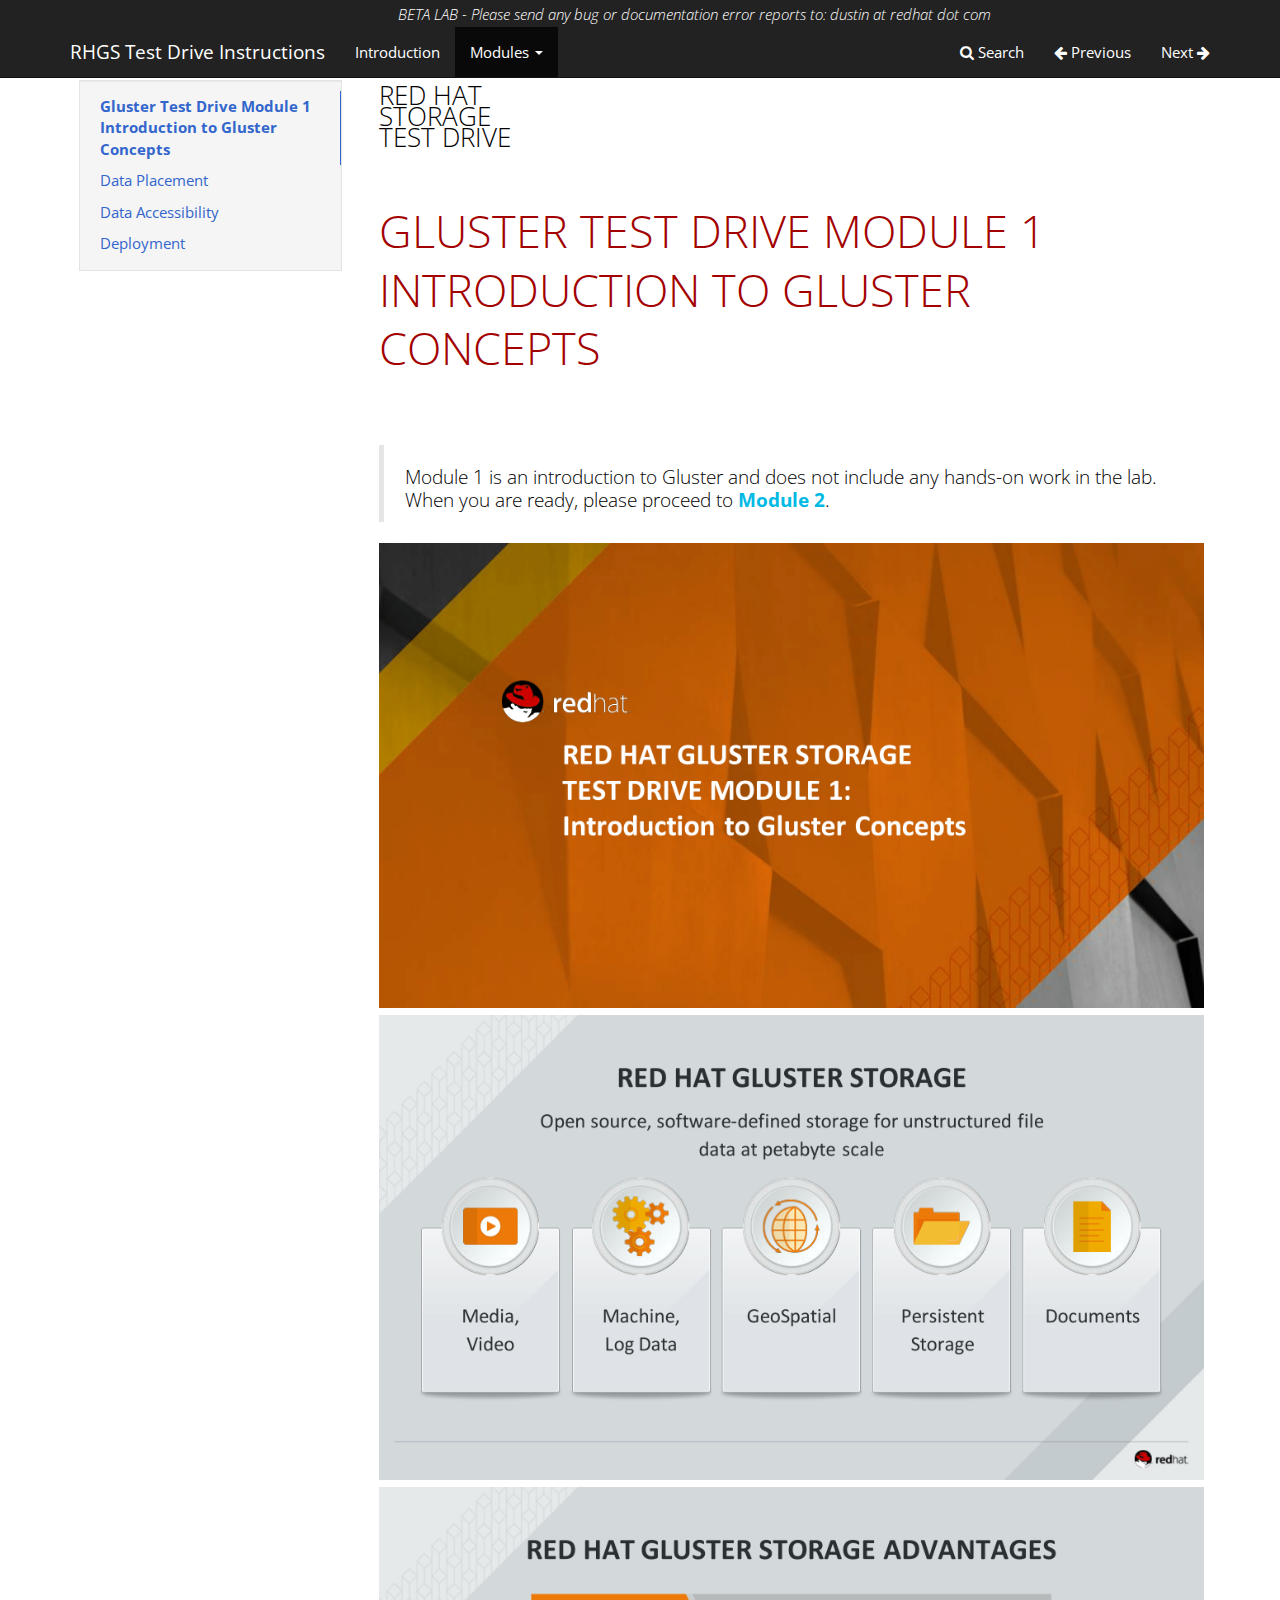
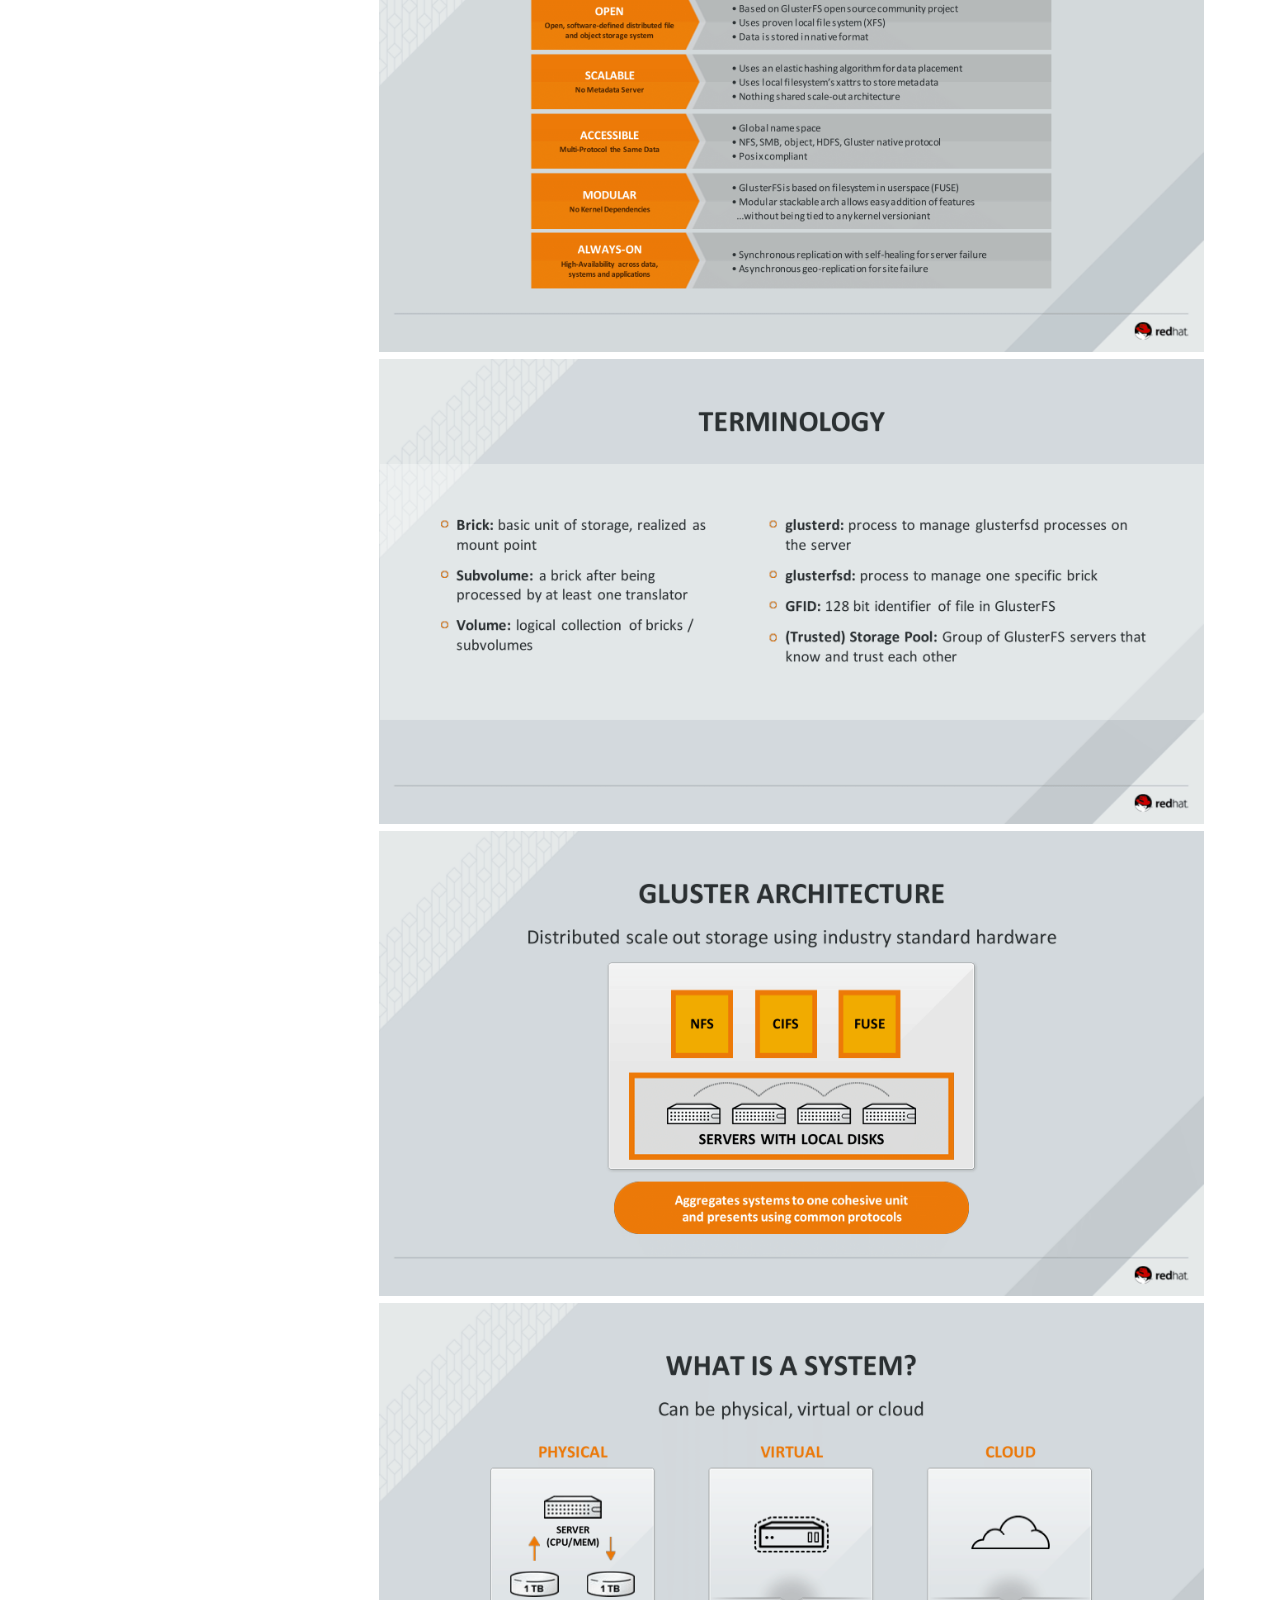
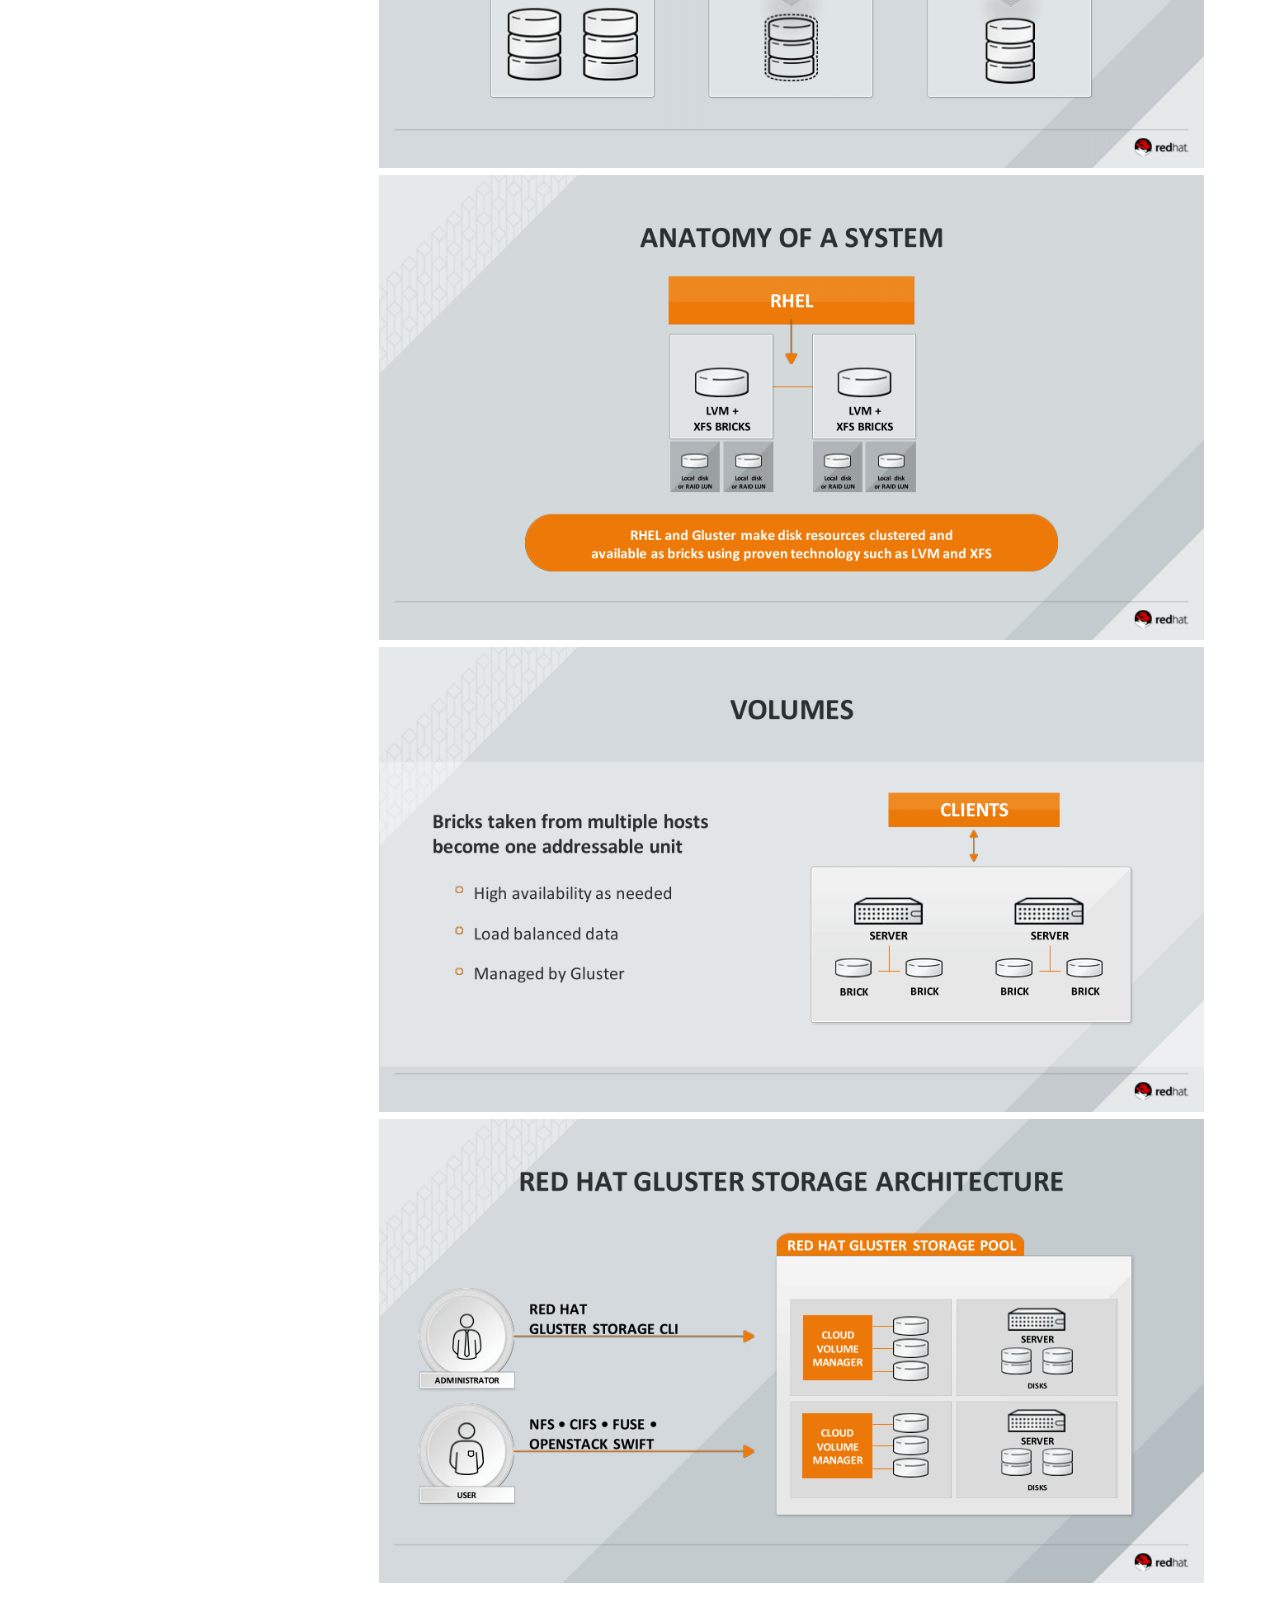
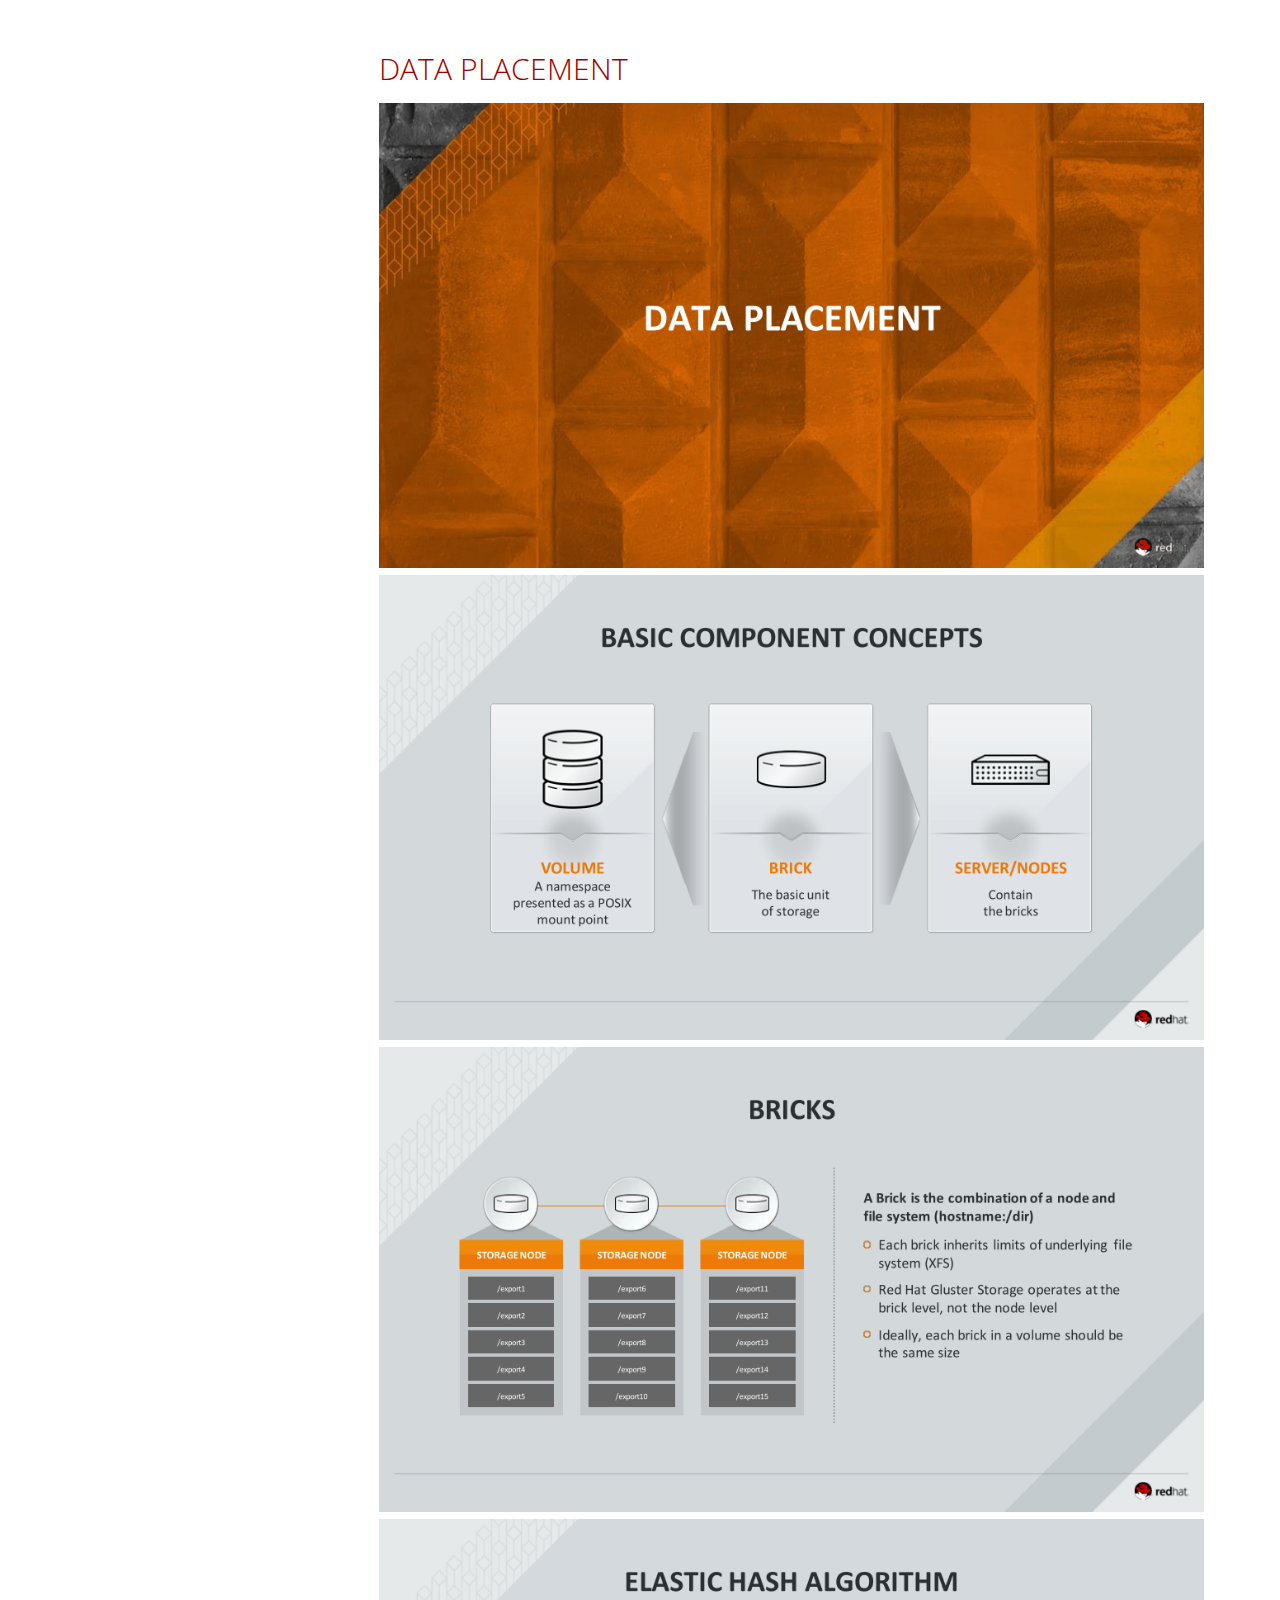
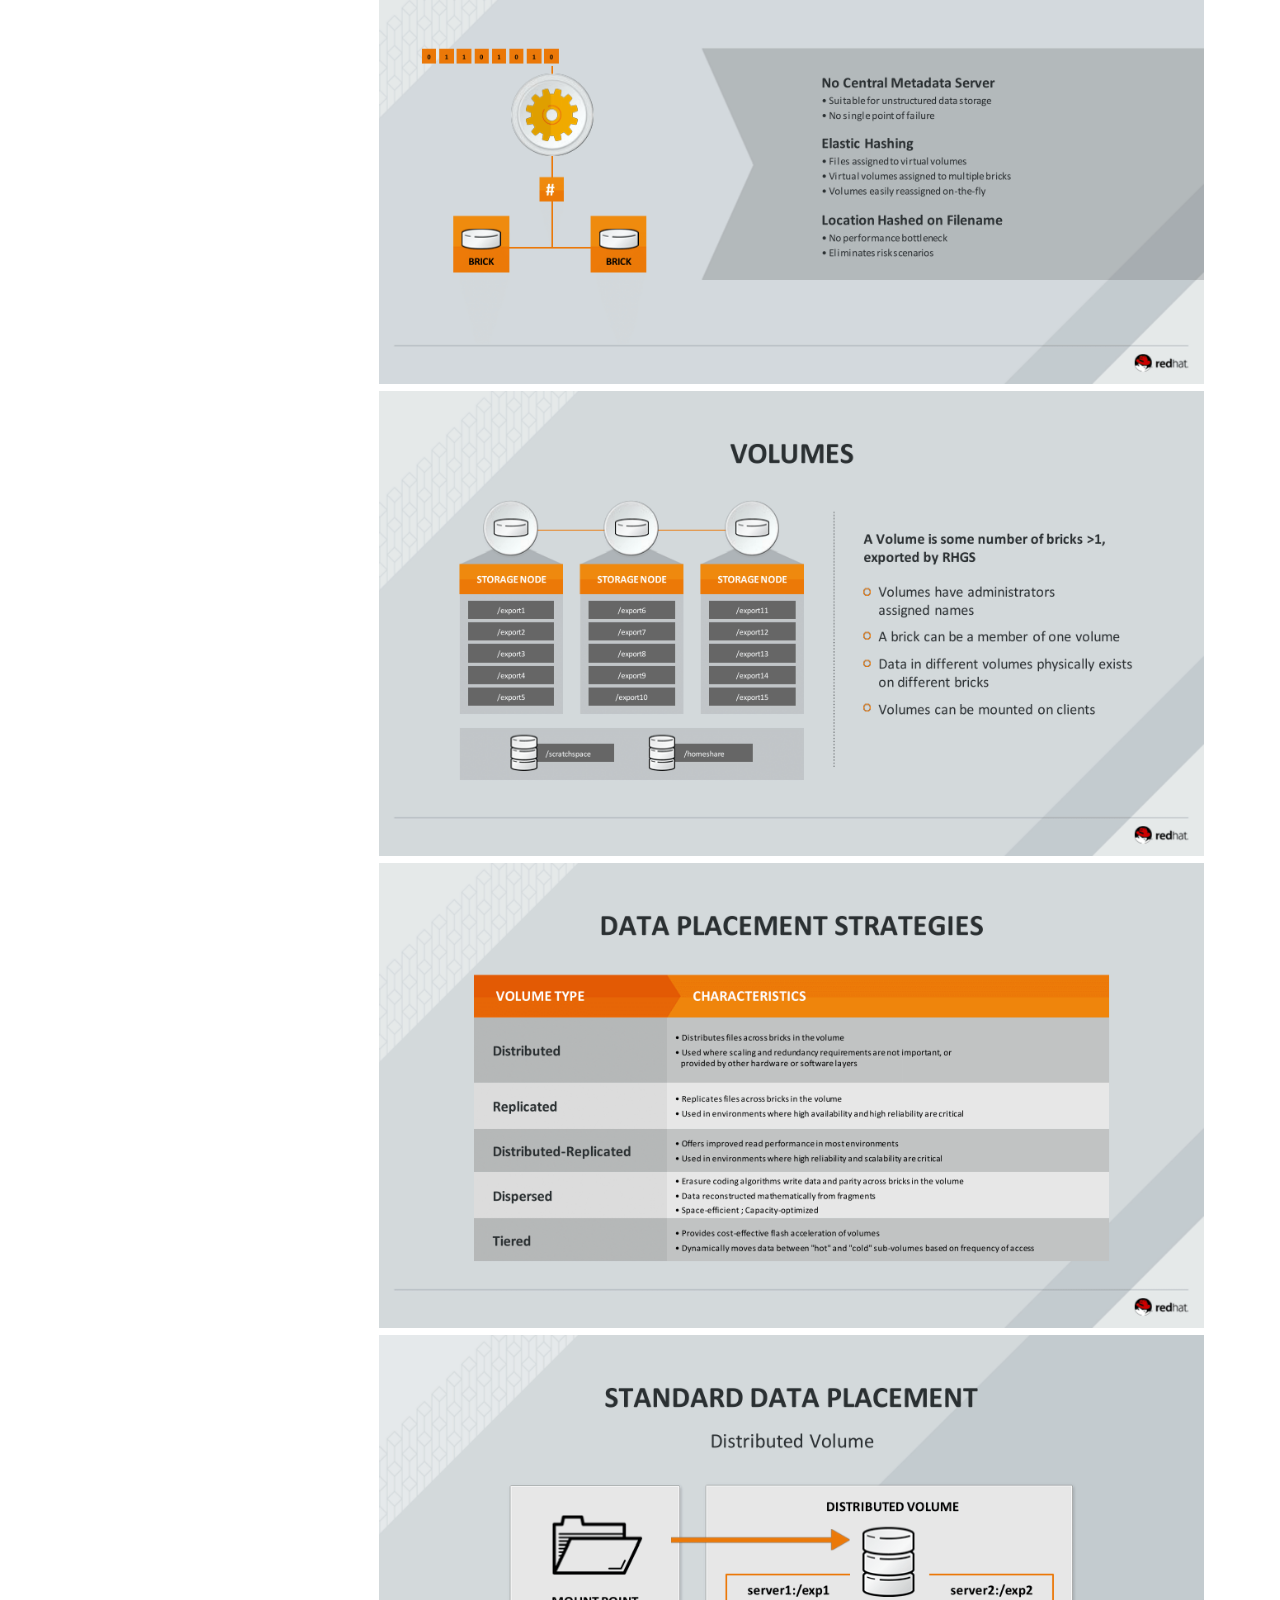
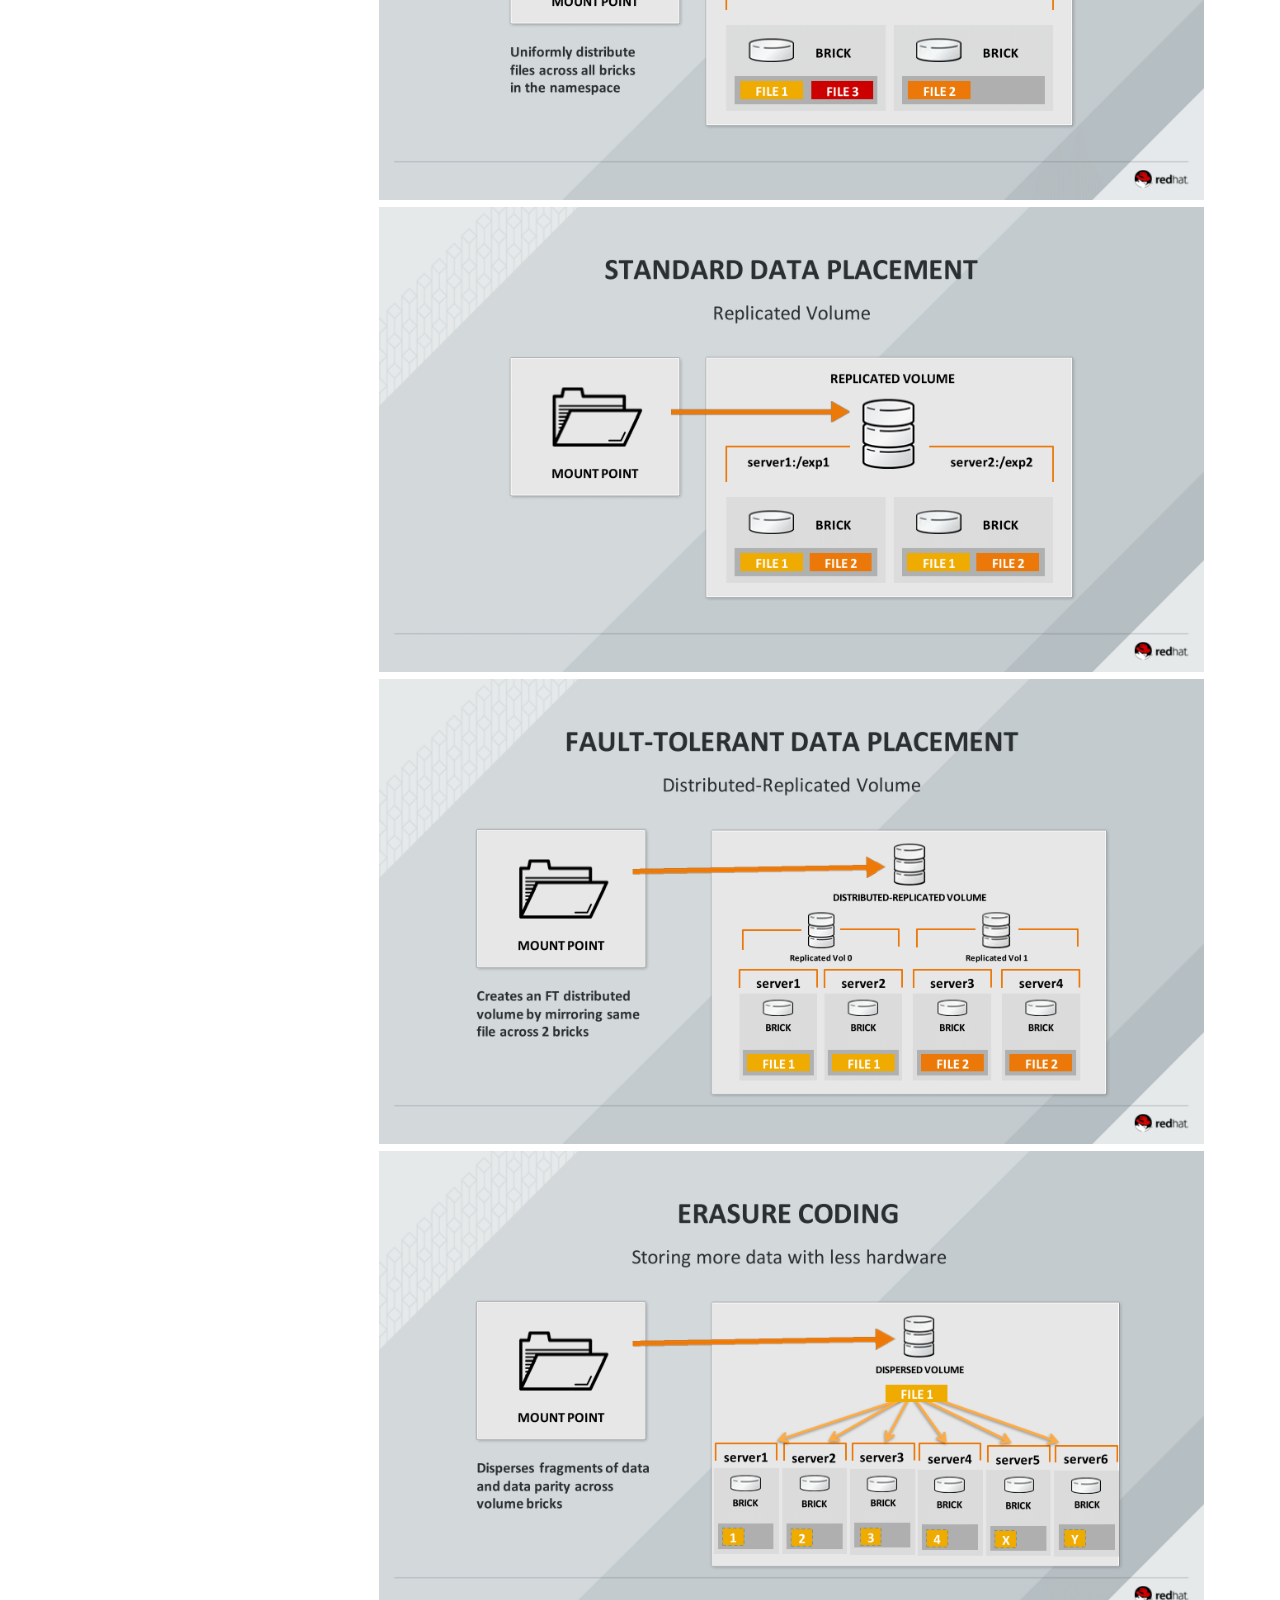
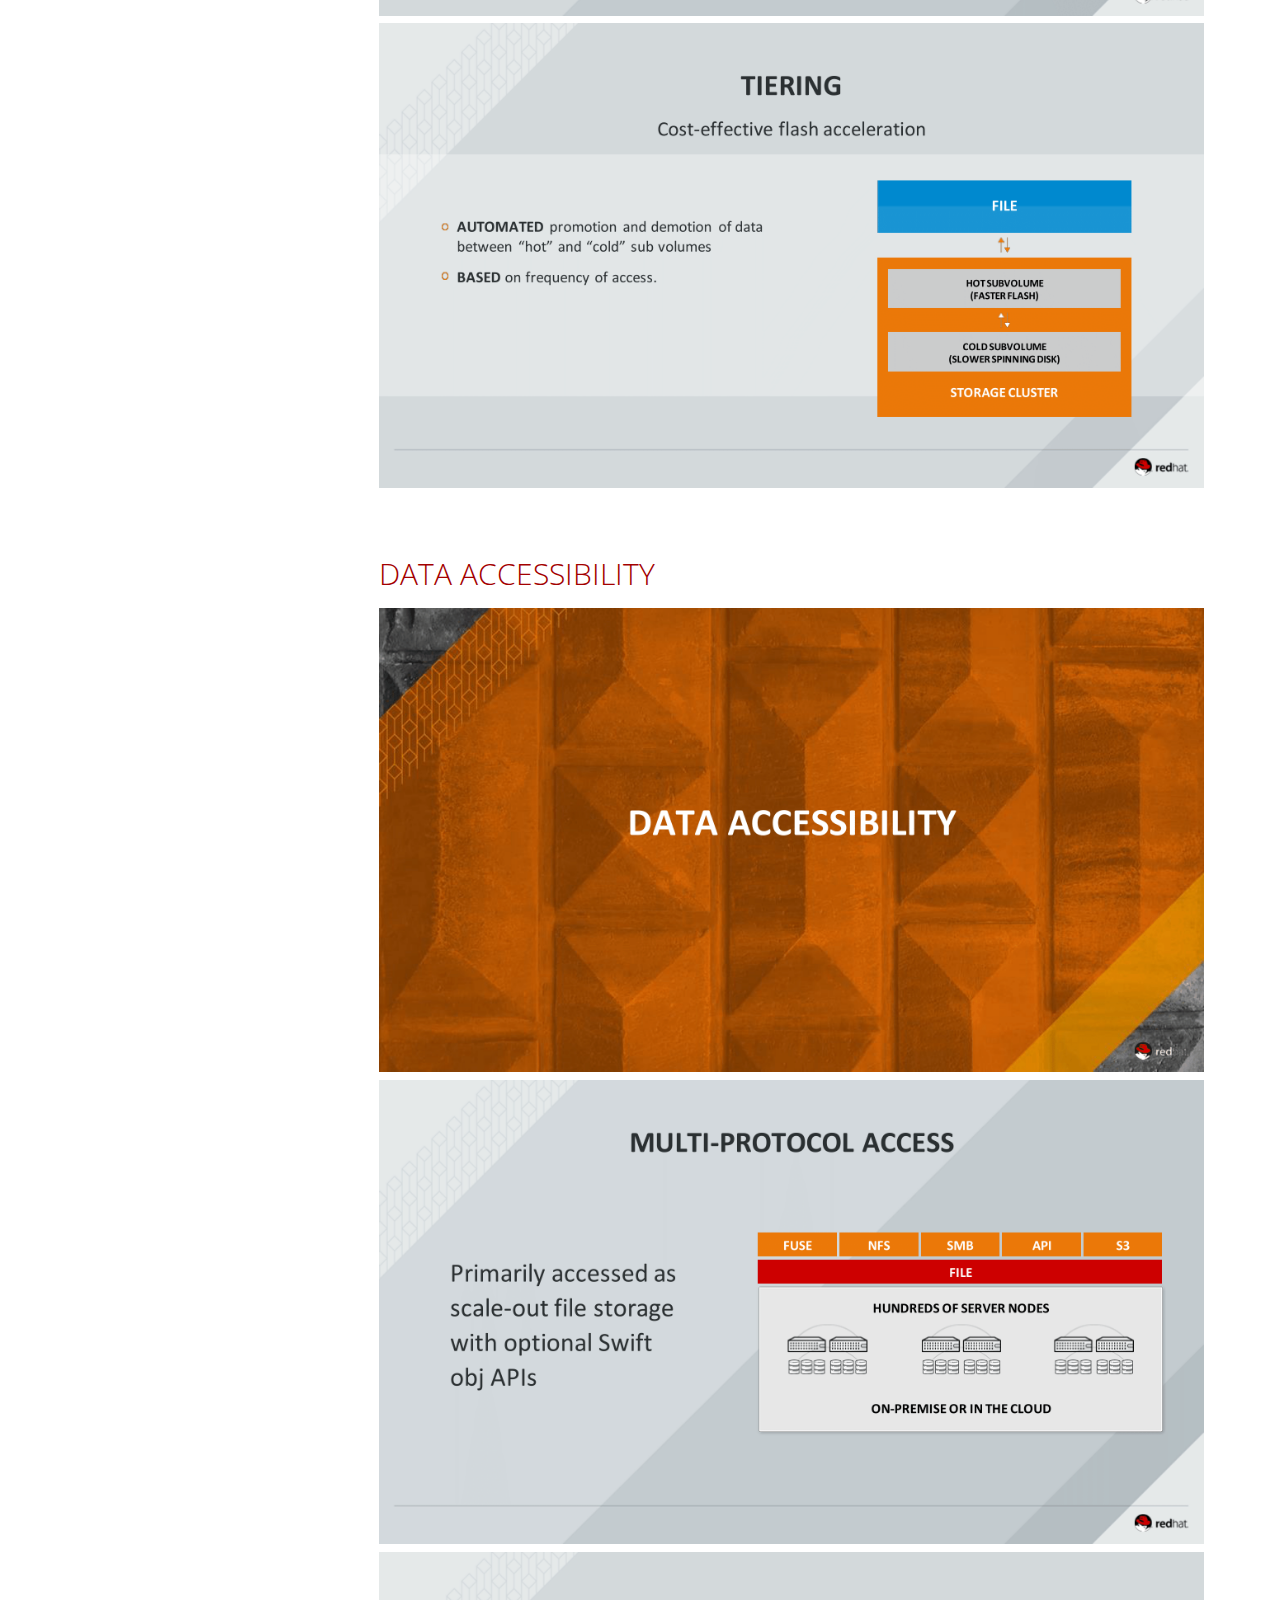
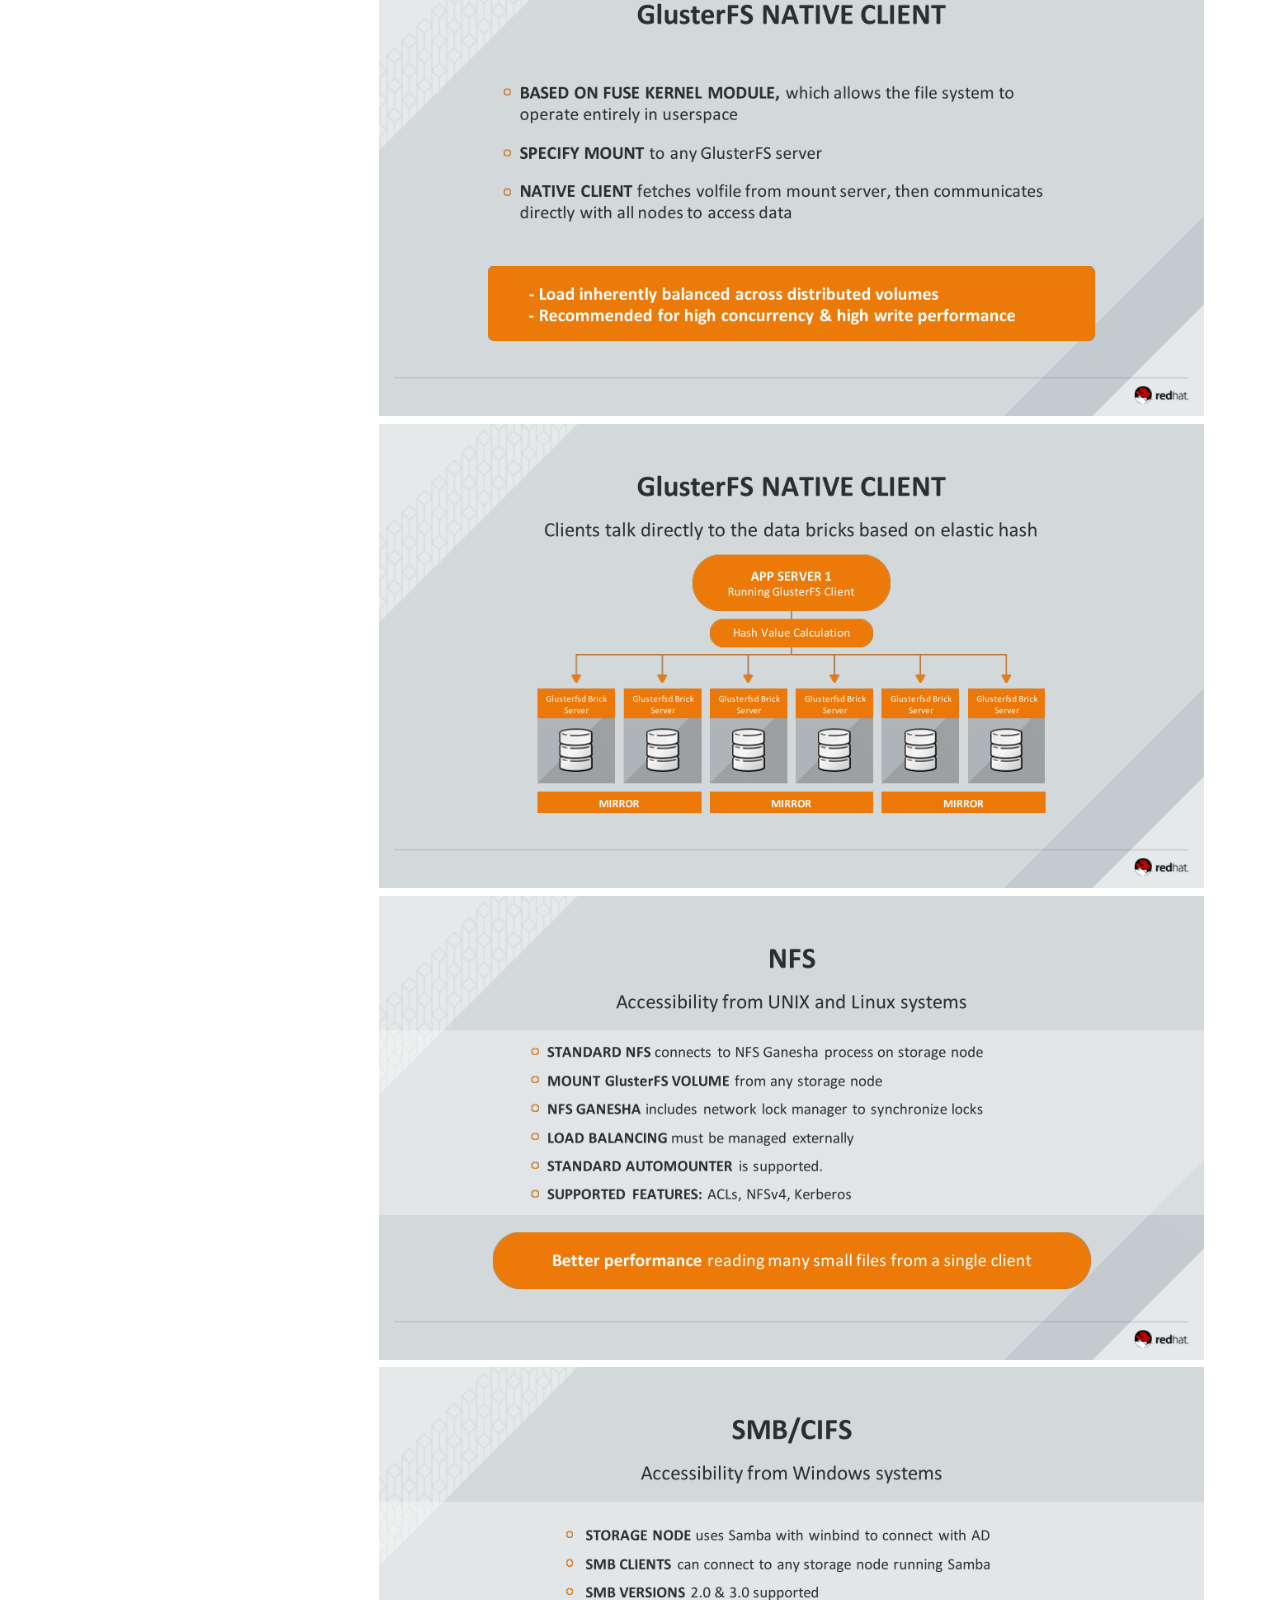
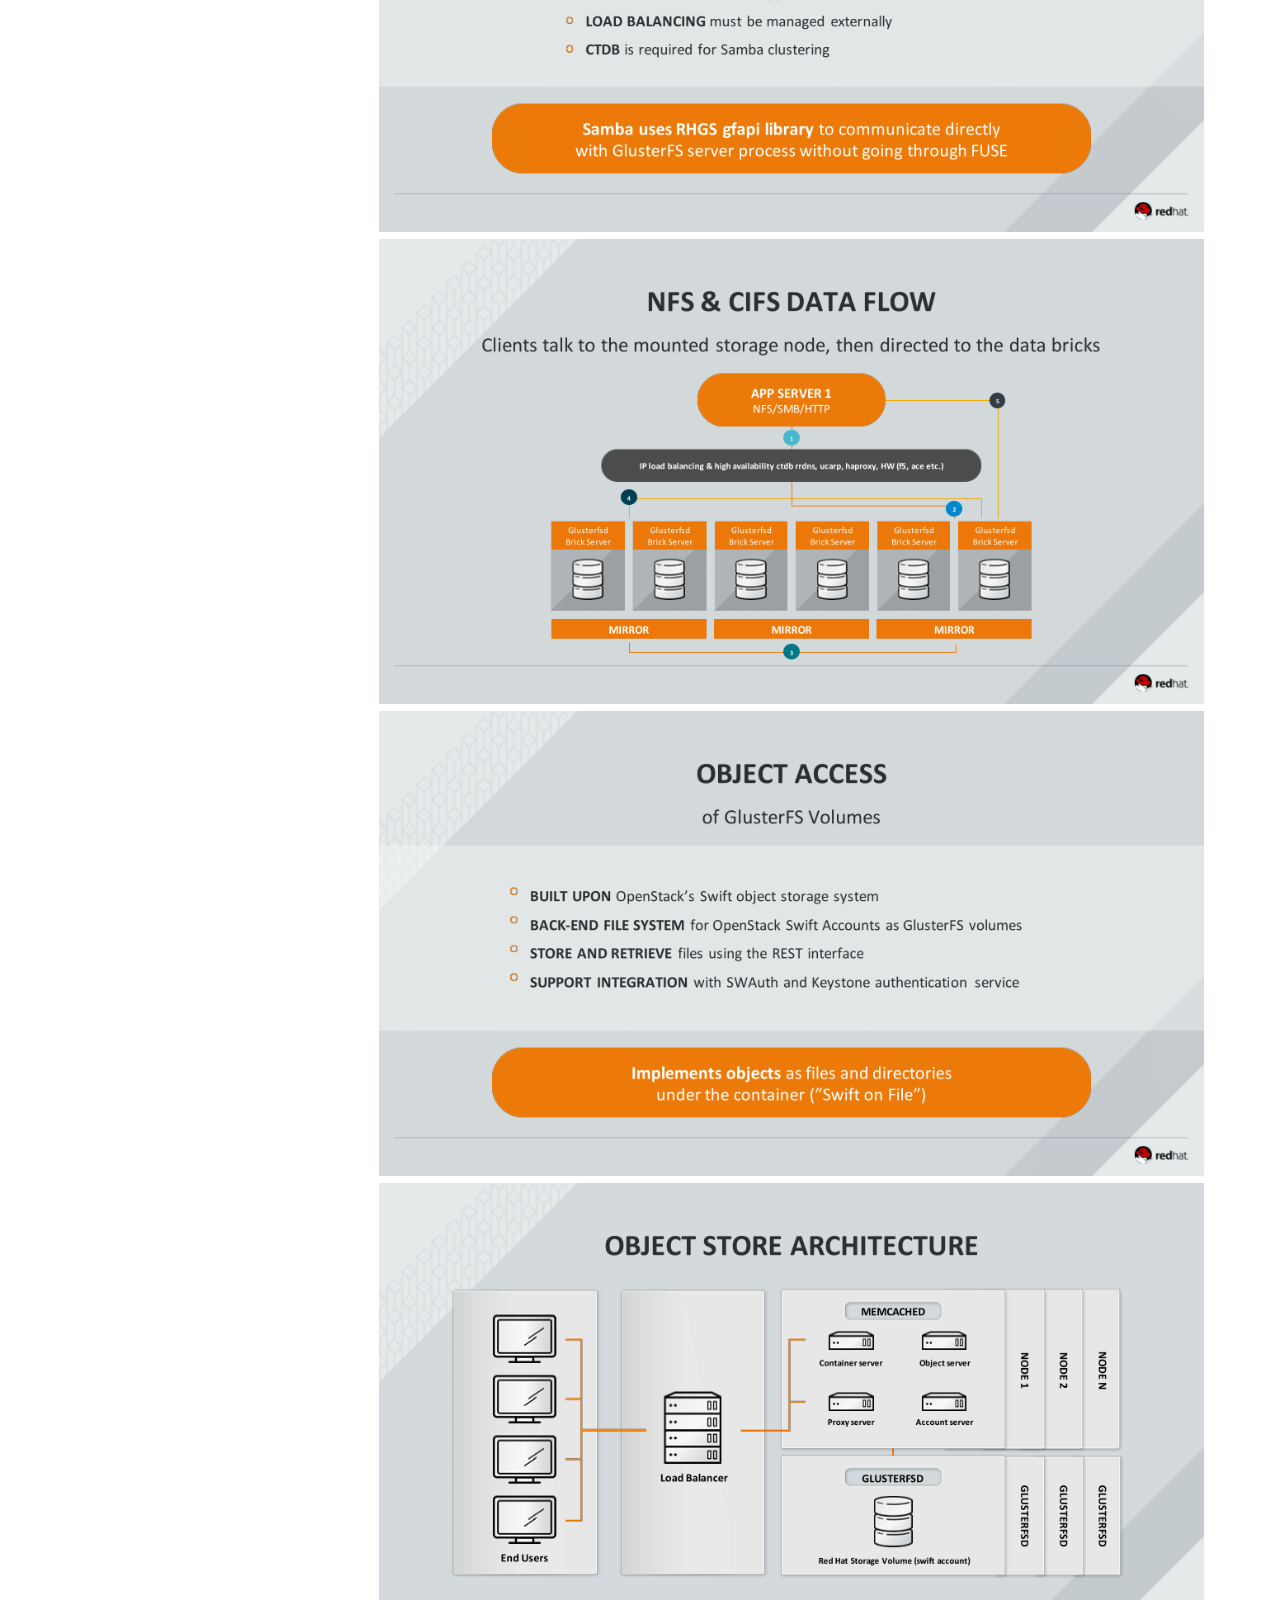
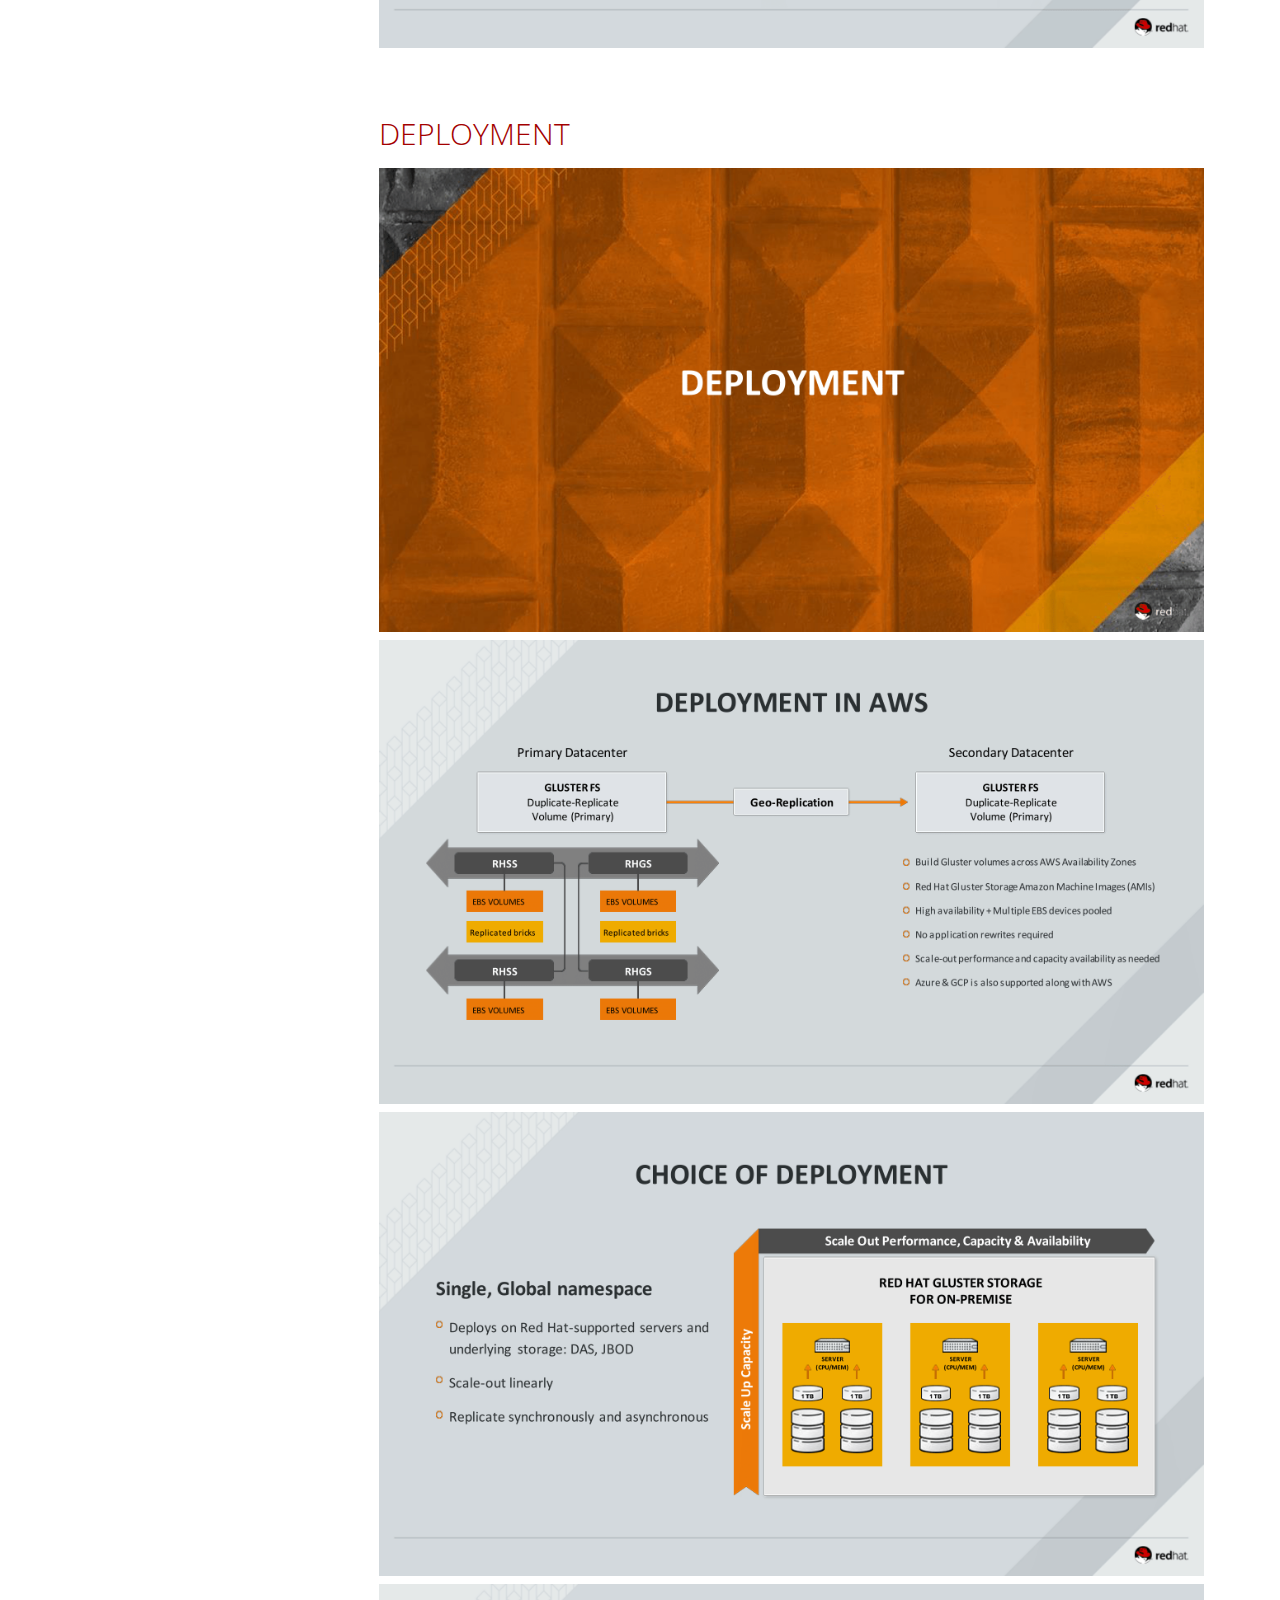
<file: gluster-module-1/index.html>
<!DOCTYPE html>
<html lang="en">
    <head>
        <meta charset="utf-8">
        <meta http-equiv="X-UA-Compatible" content="IE=edge">
        <meta name="viewport" content="width=device-width, initial-scale=1.0">
        
        
        
        <link rel="shortcut icon" href="../images/favicon.ico">
        

	<title>Module 1 - Introduction to Gluster concepts - RHGS Test Drive Instructions</title>

        <link href="../css/bootstrap-custom.min.css" rel="stylesheet">
        <link href="../css/font-awesome-4.0.3.css" rel="stylesheet">
        <link rel="stylesheet" href="../css/highlight.css">
        <link href="../css/base.css" rel="stylesheet">
        <link href="../extra.css" rel="stylesheet">

        <!-- HTML5 shim and Respond.js IE8 support of HTML5 elements and media queries -->
        <!--[if lt IE 9]>
            <script src="https://oss.maxcdn.com/libs/html5shiv/3.7.0/html5shiv.js"></script>
            <script src="https://oss.maxcdn.com/libs/respond.js/1.3.0/respond.min.js"></script>
        <![endif]-->

        
    </head>

    <body>

        <div class="navbar navbar-default navbar-fixed-top" role="navigation">
    <div class="container">

        <!-- Collapsed navigation -->
        <div class="navbar-header">
            <!-- Expander button -->
            <button type="button" class="navbar-toggle" data-toggle="collapse" data-target=".navbar-collapse">
                <span class="sr-only">Toggle navigation</span>
                <span class="icon-bar"></span>
                <span class="icon-bar"></span>
                <span class="icon-bar"></span>
            </button>

            <!-- Main title -->
            <a class="navbar-brand" href="..">RHGS Test Drive Instructions</a>
        </div>

        <!-- Expanded navigation -->
        <div class="navbar-collapse collapse">
            <!-- Main navigation -->
            <ul class="nav navbar-nav">
            
            
                <li >
                    <a href="..">Introduction</a>
                </li>
            
            
            
                <li class="dropdown active">
                    <a href="#" class="dropdown-toggle" data-toggle="dropdown">Modules <b class="caret"></b></a>
                    <ul class="dropdown-menu">
                    
                        
<li class="active">
    <a href="./">Module 1 - Introduction to Gluster concepts</a>
</li>

                    
                        
<li >
    <a href="../gluster-module-2/">Module 2 - Volume Setup and Client Access</a>
</li>

                    
                        
<li >
    <a href="../gluster-module-3/">Module 3 - Volume Operations and Administration</a>
</li>

                    
                        
<li >
    <a href="../gluster-module-4/">Module 4 - Disperse Volumes (Erasure Coding)</a>
</li>

                    
                        
<li >
    <a href="../gluster-module-5/">Module 5 - Tiered Volumes (Cache Tiering)</a>
</li>

                    
                    </ul>
                </li>
            
            
            </ul>

            <!-- Search, Navigation and Repo links -->
            <ul class="nav navbar-nav navbar-right">
                <li>
                    <a href="#" data-toggle="modal" data-target="#mkdocs_search_modal">
                        <i class="fa fa-search"></i> Search
                    </a>
                </li>
                <li >
                    <a rel="next" href="..">
                        <i class="fa fa-arrow-left"></i> Previous
                    </a>
                </li>
                <li >
                    <a rel="prev" href="../gluster-module-2/">
                        Next <i class="fa fa-arrow-right"></i>
                    </a>
                </li>
                
            </ul>
        </div>
    </div>
</div>

        <div class="container">
            <div class="col-md-3"><div class="bs-sidebar hidden-print affix well" role="complementary">
    <ul class="nav bs-sidenav">
    
        <li class="main active"><a href="#gluster-test-drive-module-1-introduction-to-gluster-concepts">Gluster Test Drive Module 1  Introduction to Gluster Concepts</a></li>
        
            <li><a href="#data-placement">Data Placement</a></li>
        
            <li><a href="#data-accessibility">Data Accessibility</a></li>
        
            <li><a href="#deployment">Deployment</a></li>
        
    
    </ul>
</div></div>
            <div class="col-md-9" role="main">

<h1 id="gluster-test-drive-module-1-introduction-to-gluster-concepts">Gluster Test Drive Module 1 <br/> Introduction to Gluster Concepts</h1>
<blockquote>
<p>Module 1 is an introduction to Gluster and does not include any hands-on work in the lab. When you are ready, please proceed to <a href="../gluster-module-2/"><strong>Module 2</strong></a>.</p>
</blockquote>
<p><img alt="" src="../images/RHS_Gluster_Test_Drive-Module_1-dblack-201610-01.png" /></p>
<p><img alt="" src="../images/RHS_Gluster_Test_Drive-Module_1-dblack-201610-02.png" /></p>
<p><img alt="" src="../images/RHS_Gluster_Test_Drive-Module_1-dblack-201610-03.png" /></p>
<p><img alt="" src="../images/RHS_Gluster_Test_Drive-Module_1-dblack-201610-04.png" /></p>
<p><img alt="" src="../images/RHS_Gluster_Test_Drive-Module_1-dblack-201610-05.png" /></p>
<p><img alt="" src="../images/RHS_Gluster_Test_Drive-Module_1-dblack-201610-06.png" /></p>
<p><img alt="" src="../images/RHS_Gluster_Test_Drive-Module_1-dblack-201610-07.png" /></p>
<p><img alt="" src="../images/RHS_Gluster_Test_Drive-Module_1-dblack-201610-08.png" /></p>
<p><img alt="" src="../images/RHS_Gluster_Test_Drive-Module_1-dblack-201610-09.png" /></p>
<h2 id="data-placement">Data Placement</h2>
<p><img alt="" src="../images/RHS_Gluster_Test_Drive-Module_1-dblack-201610-10.png" /></p>
<p><img alt="" src="../images/RHS_Gluster_Test_Drive-Module_1-dblack-201610-11.png" /></p>
<p><img alt="" src="../images/RHS_Gluster_Test_Drive-Module_1-dblack-201610-12.png" /></p>
<p><img alt="" src="../images/RHS_Gluster_Test_Drive-Module_1-dblack-201610-13.png" /></p>
<p><img alt="" src="../images/RHS_Gluster_Test_Drive-Module_1-dblack-201610-14.png" /></p>
<p><img alt="" src="../images/RHS_Gluster_Test_Drive-Module_1-dblack-201610-15.png" /></p>
<p><img alt="" src="../images/RHS_Gluster_Test_Drive-Module_1-dblack-201610-16.png" /></p>
<p><img alt="" src="../images/RHS_Gluster_Test_Drive-Module_1-dblack-201610-17.png" /></p>
<p><img alt="" src="../images/RHS_Gluster_Test_Drive-Module_1-dblack-201610-18.png" /></p>
<p><img alt="" src="../images/RHS_Gluster_Test_Drive-Module_1-dblack-201610-19.png" /></p>
<p><img alt="" src="../images/RHS_Gluster_Test_Drive-Module_1-dblack-201610-21.png" /></p>
<h2 id="data-accessibility">Data Accessibility</h2>
<p><img alt="" src="../images/RHS_Gluster_Test_Drive-Module_1-dblack-201610-22.png" /></p>
<p><img alt="" src="../images/RHS_Gluster_Test_Drive-Module_1-dblack-201610-23.png" /></p>
<p><img alt="" src="../images/RHS_Gluster_Test_Drive-Module_1-dblack-201610-24.png" /></p>
<p><img alt="" src="../images/RHS_Gluster_Test_Drive-Module_1-dblack-201610-25.png" /></p>
<p><img alt="" src="../images/RHS_Gluster_Test_Drive-Module_1-dblack-201610-26.png" /></p>
<p><img alt="" src="../images/RHS_Gluster_Test_Drive-Module_1-dblack-201610-27.png" /></p>
<p><img alt="" src="../images/RHS_Gluster_Test_Drive-Module_1-dblack-201610-28.png" /></p>
<p><img alt="" src="../images/RHS_Gluster_Test_Drive-Module_1-dblack-201610-29.png" /></p>
<p><img alt="" src="../images/RHS_Gluster_Test_Drive-Module_1-dblack-201610-30.png" /></p>
<h2 id="deployment">Deployment</h2>
<p><img alt="" src="../images/RHS_Gluster_Test_Drive-Module_1-dblack-201610-31.png" /></p>
<p><img alt="" src="../images/RHS_Gluster_Test_Drive-Module_1-dblack-201610-32.png" /></p>
<p><img alt="" src="../images/RHS_Gluster_Test_Drive-Module_1-dblack-201610-33.png" /></p>
<p><img alt="" src="../images/RHS_Gluster_Test_Drive-Module_1-dblack-201610-34.png" /></p>
<p><img alt="" src="../images/RHS_Gluster_Test_Drive-Module_1-dblack-201610-35.png" /></p></div>
        </div>

        <footer class="col-md-12">
            <hr>
            
                <center>Copyright ©2016 Red Hat, Inc.</center>
            
            <center>Documentation built with <a href="http://www.mkdocs.org/">MkDocs</a>.</center>
        </footer>

        <script src="../js/jquery-1.10.2.min.js"></script>
        <script src="../js/bootstrap-3.0.3.min.js"></script>
        <script src="../js/highlight.pack.js"></script>
        <script>var base_url = '..';</script>
        <script data-main="../mkdocs/js/search.js" src="../mkdocs/js/require.js"></script>
        <script src="../js/base.js"></script>

        <div class="modal" id="mkdocs_search_modal" tabindex="-1" role="dialog" aria-labelledby="Search Modal" aria-hidden="true">
            <div class="modal-dialog">
                <div class="modal-content">
                    <div class="modal-header">
                        <button type="button" class="close" data-dismiss="modal"><span aria-hidden="true">&times;</span><span class="sr-only">Close</span></button>
                        <h4 class="modal-title" id="exampleModalLabel">Search</h4>
                    </div>
                    <div class="modal-body">
                        <p>
                            From here you can search these documents. Enter
                            your search terms below.
                        </p>
                        <form role="form">
                            <div class="form-group">
                                <input type="text" class="form-control" placeholder="Search..." id="mkdocs-search-query">
                            </div>
                        </form>
                        <div id="mkdocs-search-results"></div>
                    </div>
                    <div class="modal-footer">
                    </div>
                </div>
            </div>
        </div>
    </body>
</html>
</file>
<file: css/highlight.css>
/*
This is the GitHub theme for highlight.js

github.com style (c) Vasily Polovnyov <vast@whiteants.net>

*/

.hljs {
  display: block;
  overflow-x: auto;
  padding: 0.5em;
  color: #333;
  -webkit-text-size-adjust: none;
}

.hljs-comment,
.diff .hljs-header,
.hljs-javadoc {
  color: #998;
  font-style: italic;
}

.hljs-keyword,
.css .rule .hljs-keyword,
.hljs-winutils,
.nginx .hljs-title,
.hljs-subst,
.hljs-request,
.hljs-status {
  color: #333;
  font-weight: bold;
}

.hljs-number,
.hljs-hexcolor,
.ruby .hljs-constant {
  color: #008080;
}

.hljs-string,
.hljs-tag .hljs-value,
.hljs-phpdoc,
.hljs-dartdoc,
.tex .hljs-formula {
  color: #d14;
}

.hljs-title,
.hljs-id,
.scss .hljs-preprocessor {
  color: #900;
  font-weight: bold;
}

.hljs-list .hljs-keyword,
.hljs-subst {
  font-weight: normal;
}

.hljs-class .hljs-title,
.hljs-type,
.vhdl .hljs-literal,
.tex .hljs-command {
  color: #458;
  font-weight: bold;
}

.hljs-tag,
.hljs-tag .hljs-title,
.hljs-rule .hljs-property,
.django .hljs-tag .hljs-keyword {
  color: #000080;
  font-weight: normal;
}

.hljs-attribute,
.hljs-variable,
.lisp .hljs-body,
.hljs-name {
  color: #008080;
}

.hljs-regexp {
  color: #009926;
}

.hljs-symbol,
.ruby .hljs-symbol .hljs-string,
.lisp .hljs-keyword,
.clojure .hljs-keyword,
.scheme .hljs-keyword,
.tex .hljs-special,
.hljs-prompt {
  color: #990073;
}

.hljs-built_in {
  color: #0086b3;
}

.hljs-preprocessor,
.hljs-pragma,
.hljs-pi,
.hljs-doctype,
.hljs-shebang,
.hljs-cdata {
  color: #999;
  font-weight: bold;
}

.hljs-deletion {
  background: #fdd;
}

.hljs-addition {
  background: #dfd;
}

.diff .hljs-change {
  background: #0086b3;
}

.hljs-chunk {
  color: #aaa;
}
</file>
<file: css/base.css>
body {
    padding-top: 70px;
}

/*
 * The code below adds some padding to the top of the current anchor target so
 * that, when navigating to it, the header isn't hidden by the navbar at the
 * top. This is especially complicated because we want to *remove* the padding
 * after navigation so that hovering over the header shows the permalink icon
 * correctly. Thus, we create a CSS animation to remove the extra padding after
 * a second. We have two animations so that navigating to an anchor within the
 * page always restarts the animation.
 *
 * See <https://github.com/mkdocs/mkdocs/issues/843> for more details.
 */
:target::before {
    content: "";
    display: block;
    margin-top: -75px;
    height: 75px;
    pointer-events: none;
    animation: 0s 1s forwards collapse-anchor-padding-1;
}

body.clicky :target::before {
    animation-name: collapse-anchor-padding-2;
}

@keyframes collapse-anchor-padding-1 {
    to {
        margin-top: 0;
        height: 0;
    }
}

@keyframes collapse-anchor-padding-2 {
    to {
        margin-top: 0;
        height: 0;
    }
}

ul.nav li.main {
    font-weight: bold;
}

div.col-md-3 {
    padding-left: 0;
}

div.col-md-9 {
    padding-bottom: 100px;
}

div.source-links {
    float: right;
}

div.col-md-9 img {
    max-width: 100%;
}

code {
    padding: 1px 3px;
    background: #f5f5f5;
    border: solid 1px #ccc;
    color: #333;
}

pre code {
    background: transparent;
    border: none;
}

a > code {
    color: #007fff;
}

a > code:hover, a > code:focus {
    color: #0059b3;
}

/*
 * Side navigation
 *
 * Scrollspy and affixed enhanced navigation to highlight sections and secondary
 * sections of docs content.
 */

/* By default it's not affixed in mobile views, so undo that */
.bs-sidebar.affix {
    position: static;
}

.bs-sidebar.well {
    padding: 0;
}

/* First level of nav */
.bs-sidenav {
    margin-top: 30px;
    margin-bottom: 30px;
    padding-top:    10px;
    padding-bottom: 10px;
    border-radius: 5px;
}

/* All levels of nav */
.bs-sidebar .nav > li > a {
    display: block;
    padding: 5px 20px;
    z-index: 1;
}
.bs-sidebar .nav > li > a:hover,
.bs-sidebar .nav > li > a:focus {
    text-decoration: none;
    border-right: 1px solid;
}
.bs-sidebar .nav > .active > a,
.bs-sidebar .nav > .active:hover > a,
.bs-sidebar .nav > .active:focus > a {
    font-weight: bold;
    background-color: transparent;
    border-right: 1px solid;
}

/* Nav: second level (shown on .active) */
.bs-sidebar .nav .nav {
    display: none; /* Hide by default, but at >768px, show it */
    margin-bottom: 8px;
}
.bs-sidebar .nav .nav > li > a {
    padding-top:    3px;
    padding-bottom: 3px;
    padding-left: 30px;
    font-size: 90%;
}

/* Show and affix the side nav when space allows it */
@media (min-width: 992px) {
    .bs-sidebar .nav > .active > ul {
        display: block;
    }
    /* Widen the fixed sidebar */
    .bs-sidebar.affix,
    .bs-sidebar.affix-bottom {
        width: 213px;
    }
    .bs-sidebar.affix {
        position: fixed; /* Undo the static from mobile first approach */
        top: 80px;
    }
    .bs-sidebar.affix-bottom {
        position: absolute; /* Undo the static from mobile first approach */
    }
    .bs-sidebar.affix-bottom .bs-sidenav,
    .bs-sidebar.affix .bs-sidenav {
        margin-top: 0;
        margin-bottom: 0;
    }
}
@media (min-width: 1200px) {
    /* Widen the fixed sidebar again */
    .bs-sidebar.affix-bottom,
    .bs-sidebar.affix {
        width: 263px;
    }
}

.headerlink {
    display: none;
    padding-left: .5em;
}

h1:hover .headerlink, h2:hover .headerlink, h3:hover .headerlink, h4:hover .headerlink, h5:hover .headerlink, h6:hover .headerlink{
    display:inline-block;
}

/* display submenu relative to parent*/
.dropdown-submenu {
    position: relative;
}

/* sub menu stlye */
.dropdown-submenu>.dropdown-menu {
    top: 0;
    left: 100%;
    margin-top: 0px;
    margin-left: -1px;
}

/* display sub menu on hover*/
.dropdown-submenu:hover>.dropdown-menu {
    display: block;
}

/* little arrow */
.dropdown-submenu>a:after {
    display: block;
    content: " ";
    float: right;
    width: 0;
    height: 0;
    border-color: transparent;
    border-style: solid;
    border-width: 5px 0 5px 5px;
    border-left-color: #999999;
    margin-top: 5px;
    margin-right: -10px;
}

/* little arrow of parent menu */
.dropdown-submenu:hover>a:after {
    border-left-color: #404040;
}
</file>
<file: extra.css>
/* Shared CSS for mkdocs; adapted from CSS for AsciiDoc */
/* Customized for Red Hat CSA team by dblack */

/* Default font. */
body {
  font-family: "Open Sans","liberation sans", "Myriad ", "Bitstream Vera Sans", "Lucida Grande", "Luxi Sans", "Trebuchet MS", helvetica, verdana, arial, sans-serif;
  font-size: 1.5em;
  color: #000000;
  text-rendering: optimizeLegibility;
}

/* Beta lab bug reporting header */
div.navbar.navbar-default.navbar-fixed-top:before {
    content: "BETA LAB - Please send any bug or documentation error reports to: dustin at redhat dot com";
    white-space: pre;
    display: block;
    font-family: "Overpass","Open Sans","Helvetica Neue",sans-serif;
    font-weight: 300;
    color: #000000;
    line-height: 80%;
    margin-bottom: .5em;
    margin-top: .5em;
    text-align: center !important;
    text-rendering: optimizeLegibility;
    font-style: italic;
    margin-left: 7.2em;
    color: #fff;
}

div.col-md-9:before{
  content: "RED HAT \A STORAGE \A TEST DRIVE";
  white-space: pre;
  display: block;
  font-family: "Overpass","Open Sans","Helvetica Neue",sans-serif;
  font-weight: 300;
  text-transform: uppercase;
  color: #000000;
  font-size: 1.75em;
  line-height: 80%;
  margin-bottom: 1.02857em;
/*  margin-top: 2.05714em; */
/*  padding-top: 0.75em; */
  text-align: left !important;
  width: 10em;
  text-rendering: optimizeLegibility;
}

/* Title font. */
h1, h2, h3, h4, h5, h6,
div.title, caption.title,
thead, p.table.header,
#toctitle,
#author, #revnumber, #revdate, #revremark,
#footer {
  font-family: "Overpass", "Open Sans","liberation sans", "Myriad ", "Bitstream Vera Sans", "Lucida Grande", "Luxi Sans", "Trebuchet MS", helvetica, verdana, arial, sans-serif;
  font-weight: 300;
}

body {
  margin: 1em 5% 1em 5%;
}

a:link {
  color: #3366cc;
  text-decoration: none;
}
a:visited {
  color: #003366;
}
a:hover {
  text-decoration: underline;
}

em {
  font-style: italic;
}

strong {
  font-weight: bold;
  color: #00b9e4;
}

h1, h2, h3, h4, h5, h6 {
  color: #a30000;
  margin-top: 1.2em;
  margin-bottom: 0.5em;
  line-height: 1.3;
}

h1, h2, h3 {
  text-transform: uppercase;
}

//h2, h3 {
  //border-bottom: 2px solid silver;
//}

h1 {
  padding-bottom: 1em;
  font-size: 300%;
}
h2 {
  padding-top: 1em;
  font-size: 200%;
}
h3 {
  font-size: 130%;
  border-bottom: 1px solid silver;
}
h3 + * {
  clear: left;
}
h4 {
  font-size: 110%;
}
h5 {
  font-size: 1.0em;
}

div.sectionbody {
  margin-left: 0;
}

hr {
  border: 1px solid silver;
}

p {
  margin-top: 0.5em;
  margin-bottom: 0.5em;
}

ul, ol, li > p {
  margin-top: 0;
}
ul > li     { color: #004153; }
ul > li > * { color: #004153; }

.monospaced, code, pre {
  font-family: "Liberation Mono", Courier, monospace;
  font-size: inherit;
  color: #a30000;
  background: transparent;
  border: transparent;
  padding: 0;
  margin: 0;
  white-space: pre-wrap;
}

div.codehilite, pre.codehilite {
  font-family: "Liberation Mono", Courier, monospace;
  font-size: inherit;
  color: #a30000;
  background: #f5f5f5;
  border: solid 1px #ccc;
}


#author {
  color: #004153;
  font-weight: bold;
  font-size: 1.1em;
}
#email {
}
#revnumber, #revdate, #revremark {
}

#footer {
  font-size: small;
  border-top: 2px solid silver;
  padding-top: 0.5em;
  margin-top: 4.0em;
}
#footer-text {
  float: left;
  padding-bottom: 0.5em;
}
#footer-badges {
  float: right;
  padding-bottom: 0.5em;
}

#preamble {
  margin-top: 1.5em;
  margin-bottom: 1.5em;
}
div.imageblock, div.exampleblock, div.verseblock,
div.quoteblock, div.literalblock, div.listingblock, div.sidebarblock,
div.admonitionblock {
  margin-top: 1.0em;
  margin-bottom: 1.5em;
}
div.admonitionblock {
  margin-top: 2.0em;
  margin-bottom: 2.0em;
  margin-right: 10%;
  color: #606060;
}

div.content { /* Block element content. */
  padding: 0;
}

/* Block element titles. */
div.title, caption.title {
  color: #00b9e4;
  font-weight: bold;
  text-align: left;
  margin-top: 1.0em;
  margin-bottom: 0.5em;
}
div.title + * {
  margin-top: 0;
}

td div.title:first-child {
  margin-top: 0.0em;
}
div.content div.title:first-child {
  margin-top: 0.0em;
}
div.content + div.title {
  margin-top: 0.0em;
}

div.sidebarblock > div.content {
  background: #ffffee;
  border: 1px solid #dddddd;
  border-left: 4px solid #f0f0f0;
  padding: 0.5em;
}

div.listingblock > div.content {
  border: 1px solid #dddddd;
  border-left: 5px solid #f0f0f0;
  background: #fcedcd;
  padding: 0.5em;
}

div.quoteblock, div.verseblock {
  padding-left: 1.0em;
  margin-left: 1.0em;
  margin-right: 10%;
  border-left: 5px solid #f0f0f0;
  color: #888;
}

div.quoteblock > div.attribution {
  padding-top: 0.5em;
  text-align: right;
}

div.verseblock > pre.content {
  font-family: inherit;
  font-size: inherit;
}
div.verseblock > div.attribution {
  padding-top: 0.75em;
  text-align: left;
}
/* DEPRECATED: Pre version 8.2.7 verse style literal block. */
div.verseblock + div.attribution {
  text-align: left;
}

div.admonitionblock .icon {
  vertical-align: top;
  font-size: 1.1em;
  font-weight: bold;
  text-decoration: underline;
  color: #00b9e4;
  padding-right: 0.5em;
}
div.admonitionblock td.content {
  padding-left: 0.5em;
  border-left: 3px solid #dddddd;
}

div.exampleblock > div.content {
  border-left: 3px solid #dddddd;
  padding-left: 0.5em;
}

div.imageblock div.content { padding-left: 0; }
span.image img { border-style: none; }
a.image:visited { color: white; }

dl {
  margin-top: 0.8em;
  margin-bottom: 0.8em;
}
dt {
  margin-top: 0.5em;
  margin-bottom: 0;
  font-style: normal;
  color: #00b9e4;
}
dd > *:first-child {
  margin-top: 0.1em;
}

ul, ol {
    list-style-position: outside;
}
ol.arabic {
  list-style-type: decimal;
}
ol.loweralpha {
  list-style-type: lower-alpha;
}
ol.upperalpha {
  list-style-type: upper-alpha;
}
ol.lowerroman {
  list-style-type: lower-roman;
}
ol.upperroman {
  list-style-type: upper-roman;
}

div.compact ul, div.compact ol,
div.compact p, div.compact p,
div.compact div, div.compact div {
  margin-top: 0.1em;
  margin-bottom: 0.1em;
}

tfoot {
  font-weight: bold;
}
td > div.verse {
  white-space: pre;
}

div.hdlist {
  margin-top: 0.8em;
  margin-bottom: 0.8em;
}
div.hdlist tr {
  padding-bottom: 15px;
}
dt.hdlist1.strong, td.hdlist1.strong {
  font-weight: bold;
}
td.hdlist1 {
  vertical-align: top;
  font-style: normal;
  padding-right: 0.8em;
  color: #00b9e4;
}
td.hdlist2 {
  vertical-align: top;
}
div.hdlist.compact tr {
  margin: 0;
  padding-bottom: 0;
}

.comment {
  background: yellow;
}

.footnote, .footnoteref {
  font-size: 0.8em;
}

span.footnote, span.footnoteref {
  vertical-align: super;
}

#footnotes {
  margin: 20px 0 20px 0;
  padding: 7px 0 0 0;
}

#footnotes div.footnote {
  margin: 0 0 5px 0;
}

#footnotes hr {
  border: none;
  border-top: 1px solid silver;
  height: 1px;
  text-align: left;
  margin-left: 0;
  width: 20%;
  min-width: 100px;
}

div.colist td {
  padding-right: 0.5em;
  padding-bottom: 0.3em;
  vertical-align: top;
}
div.colist td img {
  margin-top: 0.3em;
}

@media print {
  #footer-badges { display: none; }
}

#toc {
  margin-bottom: 2.5em;
}

#toctitle {
  color: #004153;
  font-size: 1.1em;
  font-weight: bold;
  margin-top: 1.0em;
  margin-bottom: 0.1em;
}

div.toclevel0, div.toclevel1, div.toclevel2, div.toclevel3, div.toclevel4 {
  margin-top: 0;
  margin-bottom: 0;
}
div.toclevel2 {
  margin-left: 2em;
  font-size: 0.9em;
}
div.toclevel3 {
  margin-left: 4em;
  font-size: 0.9em;
}
div.toclevel4 {
  margin-left: 6em;
  font-size: 0.9em;
}

span.aqua { color: #00b9e4; }
span.black { color: #000000; }
span.blue { color: #0088ce; }
span.fuchsia { color: #cc0000; }
span.gray { color: #4c4c4c; }
span.green { color: #3f9c35; }
span.lime { color: #92d400; }
span.maroon { color: #820000; }
span.navy { color: #004153; }
span.olive { color: #3f9c35; }
span.purple { color: #3b0083; }
span.red { color: #a30000; }
span.silver { color: #dcdcdc; }
span.teal { color: #007a87; }
span.white { color: #ffffff; }
span.yellow { color: #f0ab00; }

span.aqua-background { background: #00b9e4; }
span.black-background { color: #ffffff; background: #000000; }
span.blue-background { color: #ffffff; background: #0088ce; }
span.fuchsia-background { color: #ffffff; background: #cc0000; }
span.gray-background { background: #4c4c4c; }
span.green-background { color: #ffffff; background: #3f9c35; }
span.lime-background { background: #92d400; }
span.maroon-background { color: #ffffff; background: #820000; }
span.navy-background { color: #ffffff; background: #004153; }
span.olive-background { color: #ffffff; background: #3f9c35; }
span.purple-background { color: #ffffff; background: #3b0083; }
span.red-background { color: #ffffff; background: #a30000; }
span.silver-background { background: #dcdcdc; }
span.teal-background { color: #ffffff; background: #007a87; }
span.white-background { background: #ffffff; }
span.yellow-background { background: #f0ab00; }

span.big { font-size: 2em; }
span.small { font-size: 0.6em; }

span.underline { text-decoration: underline; }
span.overline { text-decoration: overline; }
span.line-through { text-decoration: line-through; }

div.unbreakable { page-break-inside: avoid; }


/*
 *  *  *  * xhtml11 specific
 *   *   *   *
 *    *    *    * */

div.tableblock {
  margin-top: 1.0em;
  margin-bottom: 1.5em;
}
div.tableblock > table {
  border: 3px solid #527bbd;
}
thead, p.table.header {
  font-weight: bold;
  color: #527bbd;
}
p.table {
  margin-top: 0;
}
/* Because the table frame attribute is overriden by CSS in most browsers. */
div.tableblock > table[frame="void"] {
  border-style: none;
}
div.tableblock > table[frame="hsides"] {
  border-left-style: none;
  border-right-style: none;
}
div.tableblock > table[frame="vsides"] {
  border-top-style: none;
  border-bottom-style: none;
}


/*
 *  *  *  * html5 specific
 *   *   *   *
 *    *    *    * */

table.tableblock {
  margin-top: 1.0em;
  margin-bottom: 1.5em;
}
thead, p.tableblock.header {
  font-weight: bold;
  color: #527bbd;
}
p.tableblock {
  margin-top: 0;
}
table.tableblock {
  border-width: 3px;
  border-spacing: 0px;
  border-style: solid;
  border-color: #527bbd;
  border-collapse: collapse;
}
th.tableblock, td.tableblock {
  border-width: 1px;
  padding: 4px;
  border-style: solid;
  border-color: #527bbd;
}

table.tableblock.frame-topbot {
  border-left-style: hidden;
  border-right-style: hidden;
}
table.tableblock.frame-sides {
  border-top-style: hidden;
  border-bottom-style: hidden;
}
table.tableblock.frame-none {
  border-style: hidden;
}

th.tableblock.halign-left, td.tableblock.halign-left {
  text-align: left;
}
th.tableblock.halign-center, td.tableblock.halign-center {
  text-align: center;
}
th.tableblock.halign-right, td.tableblock.halign-right {
  text-align: right;
}

th.tableblock.valign-top, td.tableblock.valign-top {
  vertical-align: top;
}
th.tableblock.valign-middle, td.tableblock.valign-middle {
  vertical-align: middle;
}
th.tableblock.valign-bottom, td.tableblock.valign-bottom {
  vertical-align: bottom;
}


/*
 *  *  *  * manpage specific
 *   *   *   *
 *    *    *    * */

body.manpage h1 {
  padding-top: 0.5em;
  padding-bottom: 0.5em;
  border-top: 2px solid silver;
  border-bottom: 2px solid silver;
}
body.manpage h2 {
  border-style: none;
}
body.manpage div.sectionbody {
  margin-left: 3em;
}

@media print {
  body.manpage div#toc { display: none; }
}

/*The toc2 styles below were brought in from the default
 *  *  * asciidoctor.css file in order to make this one .css
 *   *   * file compatible with both asciidoc and asciidoctor
 *    *    * by dblack 2015-12-18
 *     *     */

#header>h1:only-child,body.toc2 #header>h1:nth-last-child(2){border-bottom:1px solid #ddddd8;padding-bottom:8px}
body.toc2{padding-left:15em;padding-right:0}
#toc.toc2{margin-top:0!important;background-color:#f8f8f7;position:fixed;width:15em;left:0;top:0;border-right:1px solid #efefed;border-top-width:0!important;border-bottom-width:0!important;z-index:1000;padding:1.25em 1em;height:100%;overflow:auto}
#toc.toc2 #toctitle{margin-top:0;margin-bottom:.8rem;font-size:1.2em}
#toc.toc2>ul{font-size:.9em;margin-bottom:0}
#toc.toc2 ul ul{margin-left:0;padding-left:1em}
#toc.toc2 ul.sectlevel0 ul.sectlevel1{padding-left:0;margin-top:.5em;margin-bottom:.5em}
body.toc2.toc-right{padding-left:0;padding-right:15em}
body.toc2.toc-right #toc.toc2{border-right-width:0;border-left:1px solid #efefed;left:auto;right:0}}
@media only screen and (min-width:1280px){body.toc2{padding-left:20em;padding-right:0}
#toc.toc2{width:20em}
#toc.toc2 #toctitle{font-size:1.375em}
#toc.toc2>ul{font-size:.95em}
#toc.toc2 ul ul{padding-left:1.25em}
body.toc2.toc-right{padding-left:0;padding-right:20em}}
</file>
